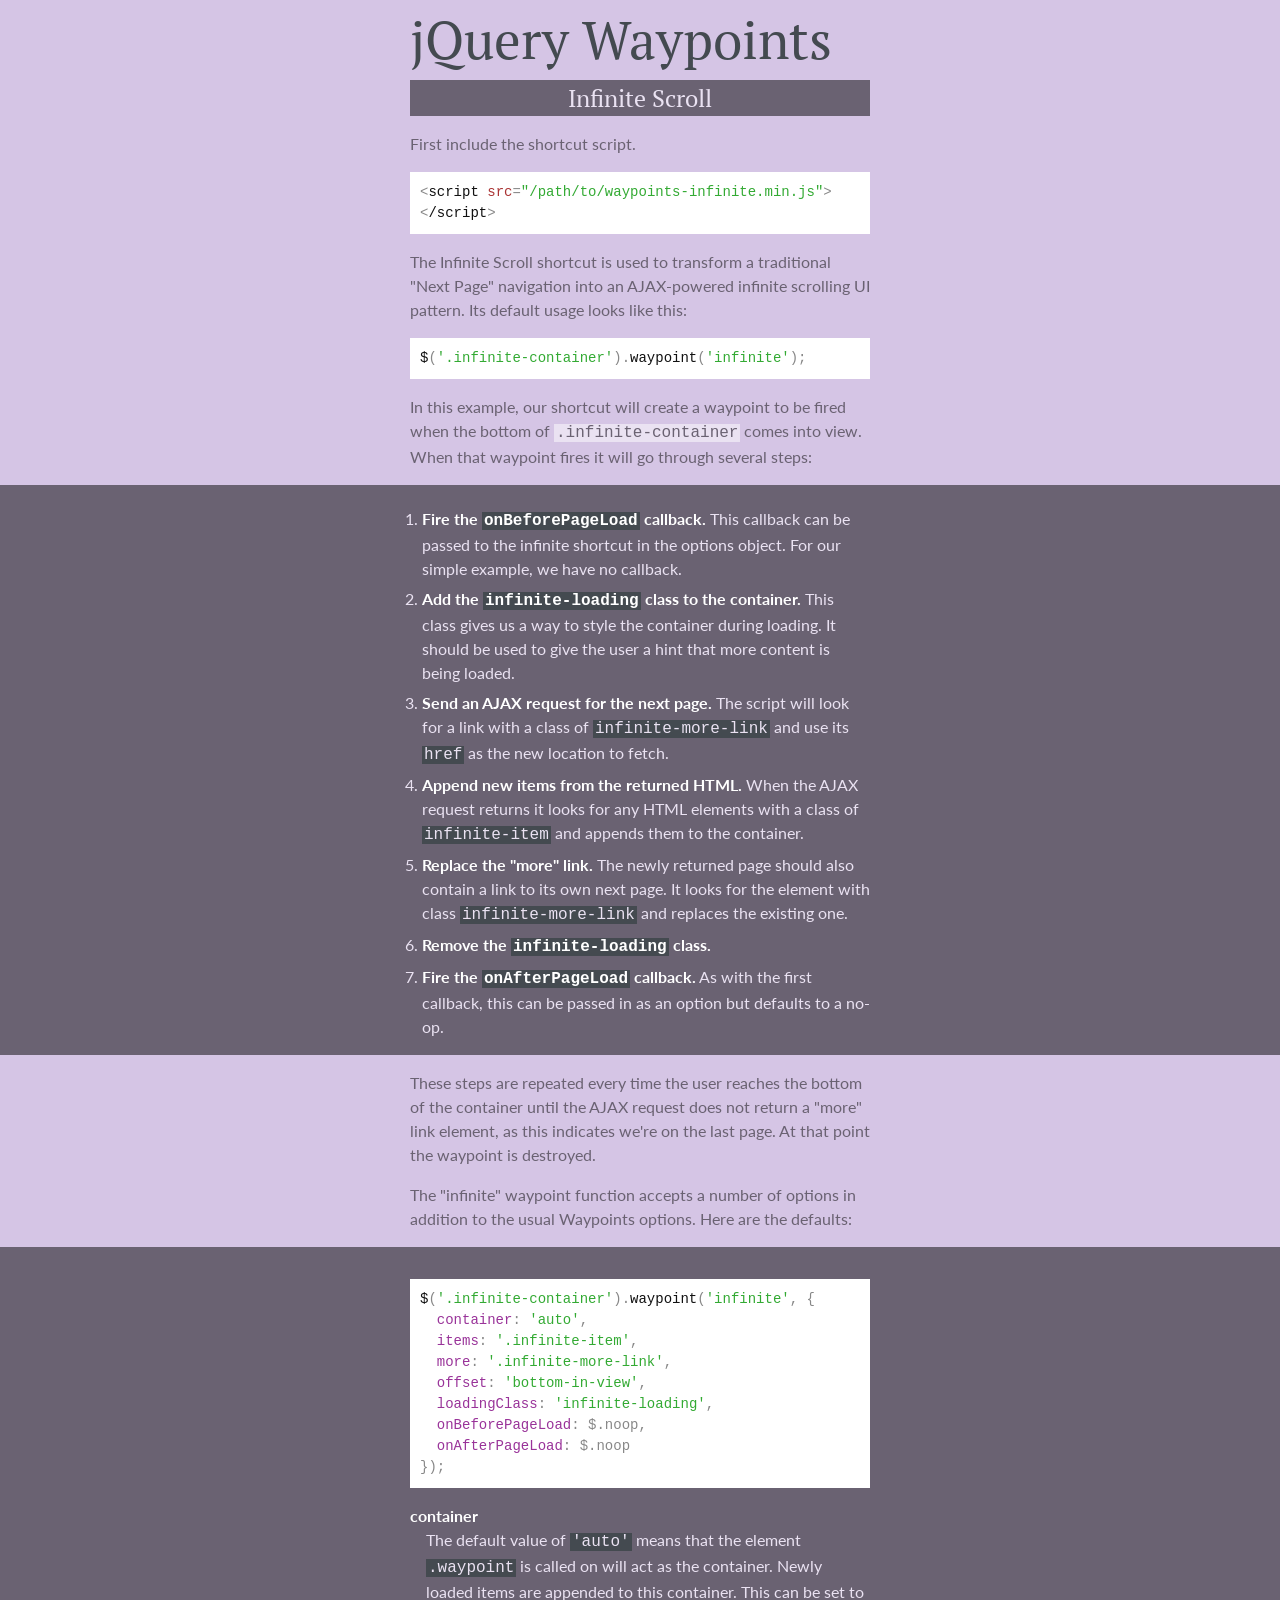
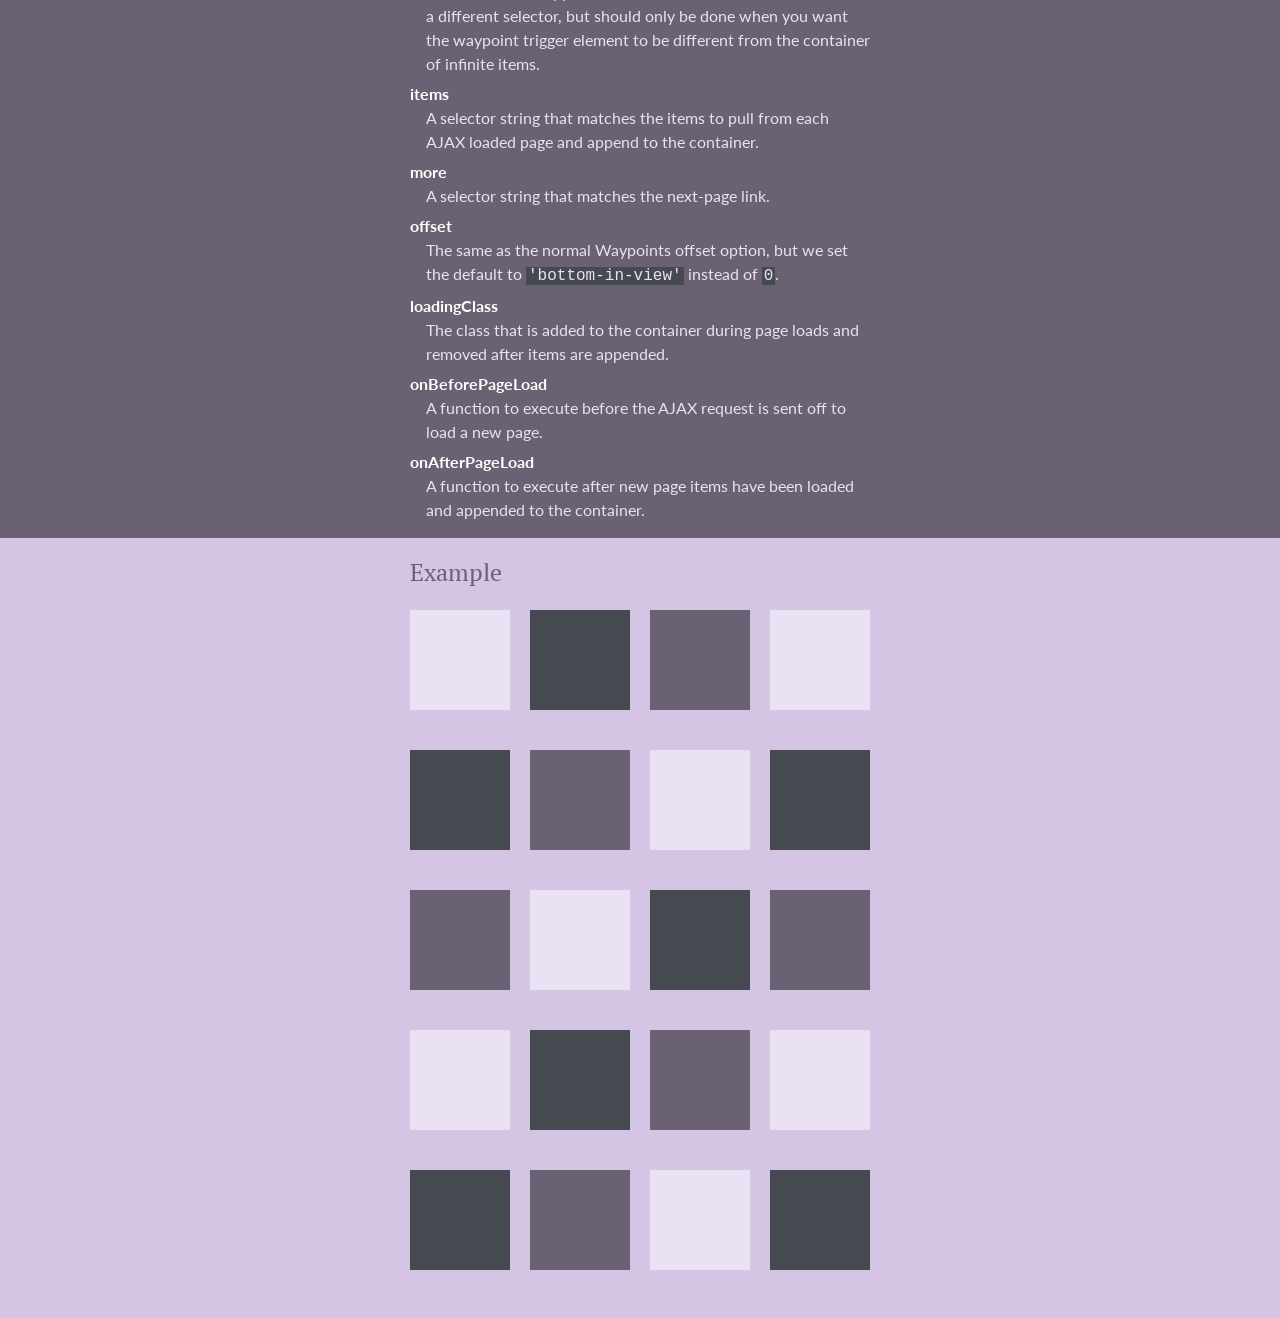
<file: sitejs/jquery-waypoints/shortcuts/infinite-scroll/index.html>
<!DOCTYPE html>

<html lang="en-US">
<head>
  <meta http-equiv="content-type" content="text/html; charset=UTF-8">
  <title>jQuery Waypoints Infinite Shortcut</title>
  <meta name="description" content="A jQuery Waypoints shortcut extension for easier infinite scrolling">
  <meta name="viewport" content="width=480">

  <link href='http://fonts.googleapis.com/css?family=Ubuntu+Mono|Lato:400,700|PT+Serif:700' rel='stylesheet' type='text/css'>
  <style type="text/css">
    * {
      margin:0;
      padding:0;
    }

    body {
      font-size:16px;
      line-height:1.5;
      color:#6a6272;
      background:#d5c5e5;
      padding-bottom:16px;
      font-family:"Lato", sans-serif;
    }

    .inner {
      width:460px;
      padding:0 10px;
      margin:0 auto;
    }

    h1, h2, h3, h4 {
      font-family:"PT Serif", serif;
      font-weight:normal;
    }

    h1 {
      font-size:53px;
      color:#444a50;
    }

    h2 {
      text-align:center;
      background:#6a6272;
      color:#eae2f2;
      font-size:24px;
    }

    pre {
      white-space:pre-wrap;
      font-size:14px;
      background:#fff;
      padding:10px;
    }

    code {
      font-family:"Ubuntu Mono", monospace;
    }

    p, pre, ul, .example, dl {
      margin-top:16px;
    }

    h3 {
      font-size:24px;
    }

    ol {
      margin-left:12px;
    }

    li {
      margin-top:6px;
    }

    .steps {
      background:#6a6272;
      color:#eae2f2;
      padding:16px 0;
      margin-top:16px;
    }

    .options {
      background:#6a6272;
      color:#eae2f2;
      padding:16px 0;
      margin-top:16px;
    }

    dt {
      font-weight:bold;
      color:#fff;
      margin-top:6px;
    }

    dd {
      margin-left:16px;
    }

    .fn {
      color:#111;
    }
    .kw {
      color:#a33;
    }
    .str {
      color:#3a3;
    }
    .cm {
      color:#33a;
    }
    .key {
      color:#939;
    }

    p code, li code, dl code {
      padding:0 2px;
      background:#eae2f2;
    }

    .steps li code, .options dl code {
      background:#444a50;
    }

    .options strong, .steps strong {
      color:#fff;
    }

    pre code {
      color:#888;
    }

    .infinite-container {
      width:480px;
      margin-left:-20px;
      overflow:hidden;
      position:relative;
    }

    .infinite-container.infinite-loading:after {
      content:"Loading...";
      height:30px;
      line-height:30px;
      position:absolute;
      left:0;
      right:0;
      bottom:0;
      text-align:center;
      background:#6a6272;
      color:#eae2f2;
    }

    .infinite-item {
      float:left;
      width:100px;
      height:100px;
      background:#444a50;
      margin:20px 0 20px 20px;
    }
    .infinite-item:nth-child(3n) {
      background:#6a6272;
    }
    .infinite-item:nth-child(3n+1) {
      background:#eae2f2;
    }

    .infinite-more-link {
      visibility:hidden;
    }
  </style>
</head>
<body>

<div class="header inner">
  <h1>jQuery Waypoints</h1>
  <h2 class="my-sticky-element">Infinite Scroll</h2>
</div>

<div class="inner">
  <p>First include the shortcut script.</p>

  <pre><code>&lt;<span class="fn">script</span> <span class="kw">src</span>=<span class="str">"/path/to/waypoints-infinite.min.js"</span>&gt;&lt;<span class="fn">/script</span>&gt;</code></pre>

  <p>The Infinite Scroll shortcut is used to transform a traditional "Next Page" navigation into an AJAX-powered infinite scrolling UI pattern. Its default usage looks like this:</p>

  <pre><code><span class="fn">$</span>(<span class="str">'.infinite-container'</span>).<span class="fn">waypoint</span>(<span class="str">'infinite'</span>);</code></pre>

  <p>In this example, our shortcut will create a waypoint to be fired when the bottom of <code>.infinite-container</code> comes into view. When that waypoint fires it will go through several steps:</p>
</div>

<div class="steps">
  <div class="inner">
    <ol>
      <li><strong>Fire the <code>onBeforePageLoad</code> callback.</strong> This callback can be passed to the infinite shortcut in the options object. For our simple example, we have no callback.</li>
      <li><strong>Add the <code>infinite-loading</code> class to the container.</strong> This class gives us a way to style the container during loading. It should be used to give the user a hint that more content is being loaded.</li>
      <li><strong>Send an AJAX request for the next page.</strong> The script will look for a link with a class of <code>infinite-more-link</code> and use its <code>href</code> as the new location to fetch.</li>
      <li><strong>Append new items from the returned HTML.</strong> When the AJAX request returns it looks for any HTML elements with a class of <code>infinite-item</code> and appends them to the container.</li>
      <li><strong>Replace the "more" link.</strong> The newly returned page should also contain a link to its own next page. It looks for the element with class <code>infinite-more-link</code> and replaces the existing one.</li>
      <li><strong>Remove the <code>infinite-loading</code> class.</strong></li>
      <li><strong>Fire the <code>onAfterPageLoad</code> callback.</strong> As with the first callback, this can be passed in as an option but defaults to a no-op.</li>
    </ol>
  </div>
</div>

<div class="inner">
  <p>These steps are repeated every time the user reaches the bottom of the container until the AJAX request does not return a "more" link element, as this indicates we're on the last page. At that point the waypoint is destroyed.</p>

  <p>The "infinite" waypoint function accepts a number of options in addition to the usual Waypoints options. Here are the defaults:</p>
</div>

<div class="options">
  <div class="inner">
    <pre><code><span class="fn">$</span>(<span class="str">'.infinite-container'</span>).<span class="fn">waypoint</span>(<span class="str">'infinite'</span>, {
  <span class="key">container</span>: <span class="str">'auto'</span>,
  <span class="key">items</span>: <span class="str">'.infinite-item'</span>,
  <span class="key">more</span>: <span class="str">'.infinite-more-link'</span>,
  <span class="key">offset</span>: <span class="str">'bottom-in-view'</span>,
  <span class="key">loadingClass</span>: <span class="str">'infinite-loading'</span>,
  <span class="key">onBeforePageLoad</span>: $.noop,
  <span class="key">onAfterPageLoad</span>: $.noop
});</code></pre>

    <dl>
      <dt>container</dt>
      <dd>The default value of <code>'auto'</code> means that the element <code>.waypoint</code> is called on will act as the container. Newly loaded items are appended to this container. This can be set to a different selector, but should only be done when you want the waypoint trigger element to be different from the container of infinite items.</dd>
      <dt>items</dt>
      <dd>A selector string that matches the items to pull from each AJAX loaded page and append to the container.</dd>
      <dt>more</dt>
      <dd>A selector string that matches the next-page link.</dd>
      <dt>offset</dt>
      <dd>The same as the normal Waypoints offset option, but we set the default to <code>'bottom-in-view'</code> instead of <code>0</code>.</dd>
      <dt>loadingClass</dt>
      <dd>The class that is added to the container during page loads and removed after items are appended.</dd>
      <dt>onBeforePageLoad</dt>
      <dd>A function to execute before the AJAX request is sent off to load a new page.</dd>
      <dt>onAfterPageLoad</dt>
      <dd>A function to execute after new page items have been loaded and appended to the container.</dd>
    </dl>
  </div>
</div>

<div class="inner example">
  <h3>Example</h3>
  <div class="infinite-container">
    <div class="infinite-item"></div>
    <div class="infinite-item"></div>
    <div class="infinite-item"></div>
    <div class="infinite-item"></div>
    <div class="infinite-item"></div>
    <div class="infinite-item"></div>
    <div class="infinite-item"></div>
    <div class="infinite-item"></div>
    <div class="infinite-item"></div>
    <div class="infinite-item"></div>
  </div>

  <a href="." class="infinite-more-link">More</a>
</div>

<script src="http://ajax.googleapis.com/ajax/libs/jquery/1.8/jquery.min.js"></script>
<script src="../../waypoints.js"></script>
<script src="waypoints-infinite.js"></script>

<script type="text/javascript">
$(document).ready(function() {
  $('.infinite-container').waypoint('infinite');
});
</script>

</body>
</html>
</file>
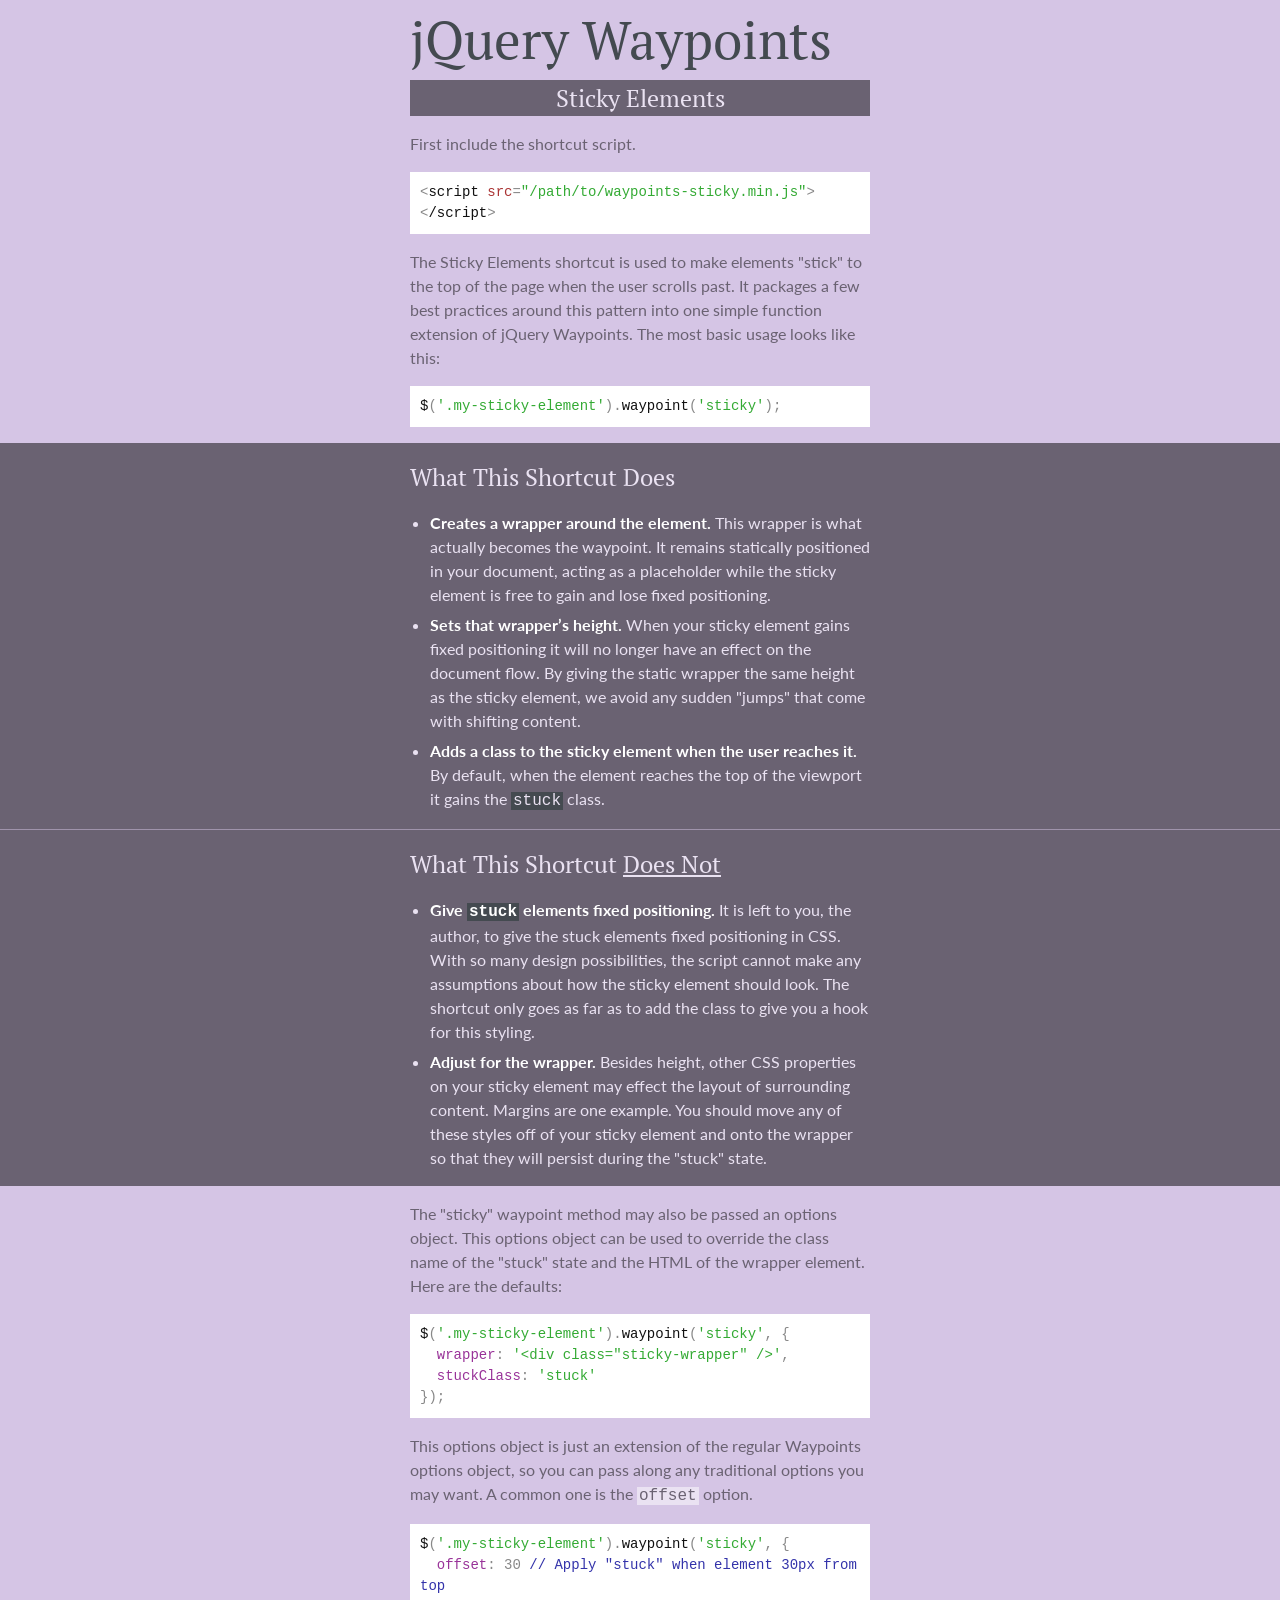
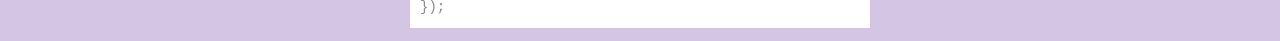
<file: sitejs/jquery-waypoints/shortcuts/sticky-elements/index.html>
<!DOCTYPE html>

<html lang="en-US">
<head>
	<meta http-equiv="content-type" content="text/html; charset=UTF-8">
	<title>jQuery Waypoints Sticky Shortcut</title>
	<meta name="description" content="A jQuery Waypoints shortcut extension for easier sticky elements">
	<meta name="viewport" content="width=480">

	<link href='http://fonts.googleapis.com/css?family=Ubuntu+Mono|Lato:400,700|PT+Serif:700' rel='stylesheet' type='text/css'>
	<style type="text/css">
		* {
			margin:0;
			padding:0;
		}

		body {
			font-size:16px;
      line-height:1.5;
      color:#6a6272;
      background:#d5c5e5;
      padding-bottom:16px;
      font-family:"Lato", sans-serif;
		}

		.inner {
			width:460px;
			padding:0 10px;
			margin:0 auto;
		}

		h1, h2, h3, h4 {
      font-family:"PT Serif", serif;
      font-weight:normal;
    }

		h1 {
			font-size:53px;
      color:#444a50;
		}

		h2.my-sticky-element {
			text-align:center;
			background:#6a6272;
      color:#eae2f2;
			width:460px;
			margin:0 auto;
			font-size:24px;
		}

		.my-sticky-element.stuck {
			position:fixed;
			top:0;
			box-shadow:0 2px 4px rgba(0, 0, 0, .3);
		}

		pre {
      white-space:pre-wrap;
      font-size:14px;
      background:#fff;
      padding:10px;
    }

    code {
      font-family:"Ubuntu Mono", monospace;
    }

		p, pre, ul {
			margin-top:16px;
		}

		h3 {
			font-size:24px;
		}

		ul {
			margin-left:20px;
		}

		li {
			margin-top:6px;
		}

		strong {
			color:#fff;
		}

		.does {
			background:#6a6272;
      color:#eae2f2;
			padding:16px 0;
			margin-top:16px;
		}

		.does-not {
			background:#6a6272;
      color:#eae2f2;
			padding:16px 0;
			border-top:1px solid #9f93ab;
		}

		.does-not h3 em {
			font-style:normal;
			text-decoration:underline;
		}

		.fn {
      color:#111;
    }
    .kw {
      color:#a33;
    }
    .str {
      color:#3a3;
    }
    .cm {
      color:#33a;
    }
    .key {
      color:#939;
    }

    pre code {
    	color:#888;
    }

    p code, li code {
    	padding:0 2px;
    }
    p code {
    	background:#eae2f2;
    }
    li code {
    	background:#444a50;
    }
	</style>
</head>
<body>

<div class="header inner">
	<h1>jQuery Waypoints</h1>
	<h2 class="my-sticky-element">Sticky Elements</h2>
</div>

<div class="inner">
	<p>First include the shortcut script.</p>

	<pre><code>&lt;<span class="fn">script</span> <span class="kw">src</span>=<span class="str">"/path/to/waypoints-sticky.min.js"</span>&gt;&lt;<span class="fn">/script</span>&gt;</code></pre>

	<p>The Sticky Elements shortcut is used to make elements "stick" to the top of the page when the user scrolls past. It packages a few best practices around this pattern into one simple function extension of jQuery Waypoints. The most basic usage looks like this:</p>

	<pre><code><span class="fn">$</span>(<span class="str">'.my-sticky-element'</span>).<span class="fn">waypoint</span>(<span class="str">'sticky'</span>);</code></pre>
</div>

<div class="does">
	<div class="inner">
		<h3>What This Shortcut Does</h3>

		<ul>
			<li><strong>Creates a wrapper around the element.</strong> This wrapper is what actually becomes the waypoint. It remains statically positioned in your document, acting as a placeholder while the sticky element is free to gain and lose fixed positioning.</li>
			<li><strong>Sets that wrapper&rsquo;s height.</strong> When your sticky element gains fixed positioning it will no longer have an effect on the document flow. By giving the static wrapper the same height as the sticky element, we avoid any sudden "jumps" that come with shifting content.</li>
			<li><strong>Adds a class to the sticky element when the user reaches it.</strong> By default, when the element reaches the top of the viewport it gains the <code>stuck</code> class.</li>
		</ul>
	</div>
</div>

<div class="does-not">
	<div class="inner">
		<h3>What This Shortcut <em>Does Not</em></h3>

		<ul>
			<li><strong>Give <code>stuck</code> elements fixed positioning.</strong> It is left to you, the author, to give the stuck elements fixed positioning in CSS. With so many design possibilities, the script cannot make any assumptions about how the sticky element should look. The shortcut only goes as far as to add the class to give you a hook for this styling.</li>
			<li><strong>Adjust for the wrapper.</strong> Besides height, other CSS properties on your sticky element may effect the layout of surrounding content. Margins are one example. You should move any of these styles off of your sticky element and onto the wrapper so that they will persist during the "stuck" state.</li>
		</ul>
	</div>
</div>

<div class="inner">
	<p>The "sticky" waypoint method may also be passed an options object. This options object can be used to override the class name of the "stuck" state and the HTML of the wrapper element. Here are the defaults:</p>

	<pre><code><span class="fn">$</span>(<span class="str">'.my-sticky-element'</span>).<span class="fn">waypoint</span>(<span class="str">'sticky'</span>, {
  <span class="key">wrapper</span>: <span class="str">'&lt;div class="sticky-wrapper" /&gt;'</span>,
  <span class="key">stuckClass</span>: <span class="str">'stuck'</span>
});</code></pre>

	<p>This options object is just an extension of the regular Waypoints options object, so you can pass along any traditional options you may want. A common one is the <code>offset</code> option.</p>

	<pre><code><span class="fn">$</span>(<span class="str">'.my-sticky-element'</span>).<span class="fn">waypoint</span>(<span class="str">'sticky'</span>, {
  <span class="key">offset</span>: 30 <span class="cm">// Apply "stuck" when element 30px from top</span>
});</code></pre>
</div>

<script src="http://ajax.googleapis.com/ajax/libs/jquery/1.8/jquery.min.js"></script>
<script src="../../waypoints.js"></script>
<script src="waypoints-sticky.js"></script>

<script type="text/javascript">
$(document).ready(function() {
	$('.my-sticky-element').waypoint('sticky');
});
</script>

</body>
</html>
</file>
